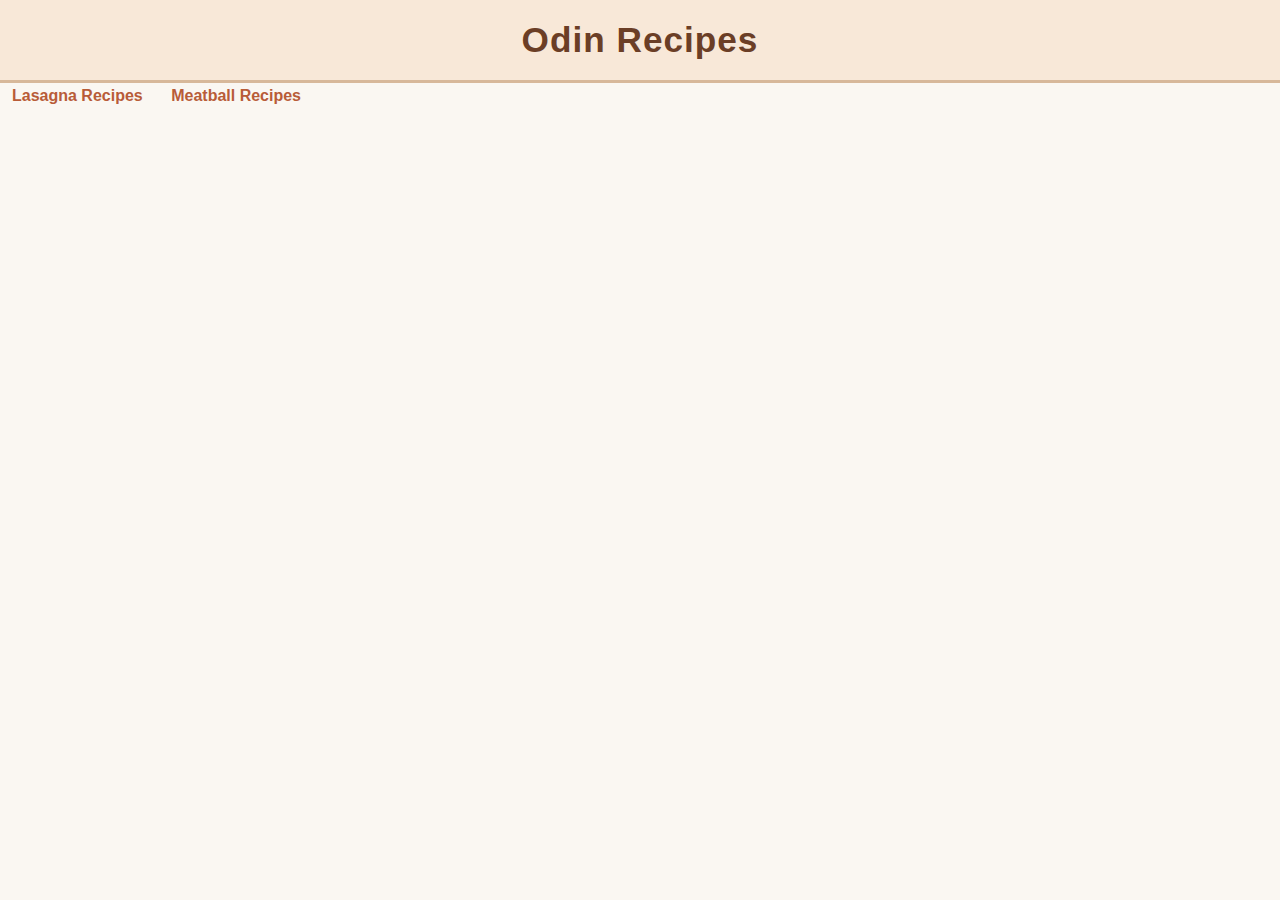
<file: index.html>
<!doctype html>
<html lang="en">
	<head>
		<meta charset="utf-8" />
		<meta name="viewport" content="width=device-width, initial-scale=1" />
        <link rel="stylesheet" href="styles.css">
		<title>Odin Recipes</title>
	</head>
	<body>
		<h1>Odin Recipes</h1>
        <a href="recipes/lasagna.html">Lasagna Recipes</a>
        <a href="recipes/meatball.html">Meatball Recipes</a>
	</body>
</html>
</file>
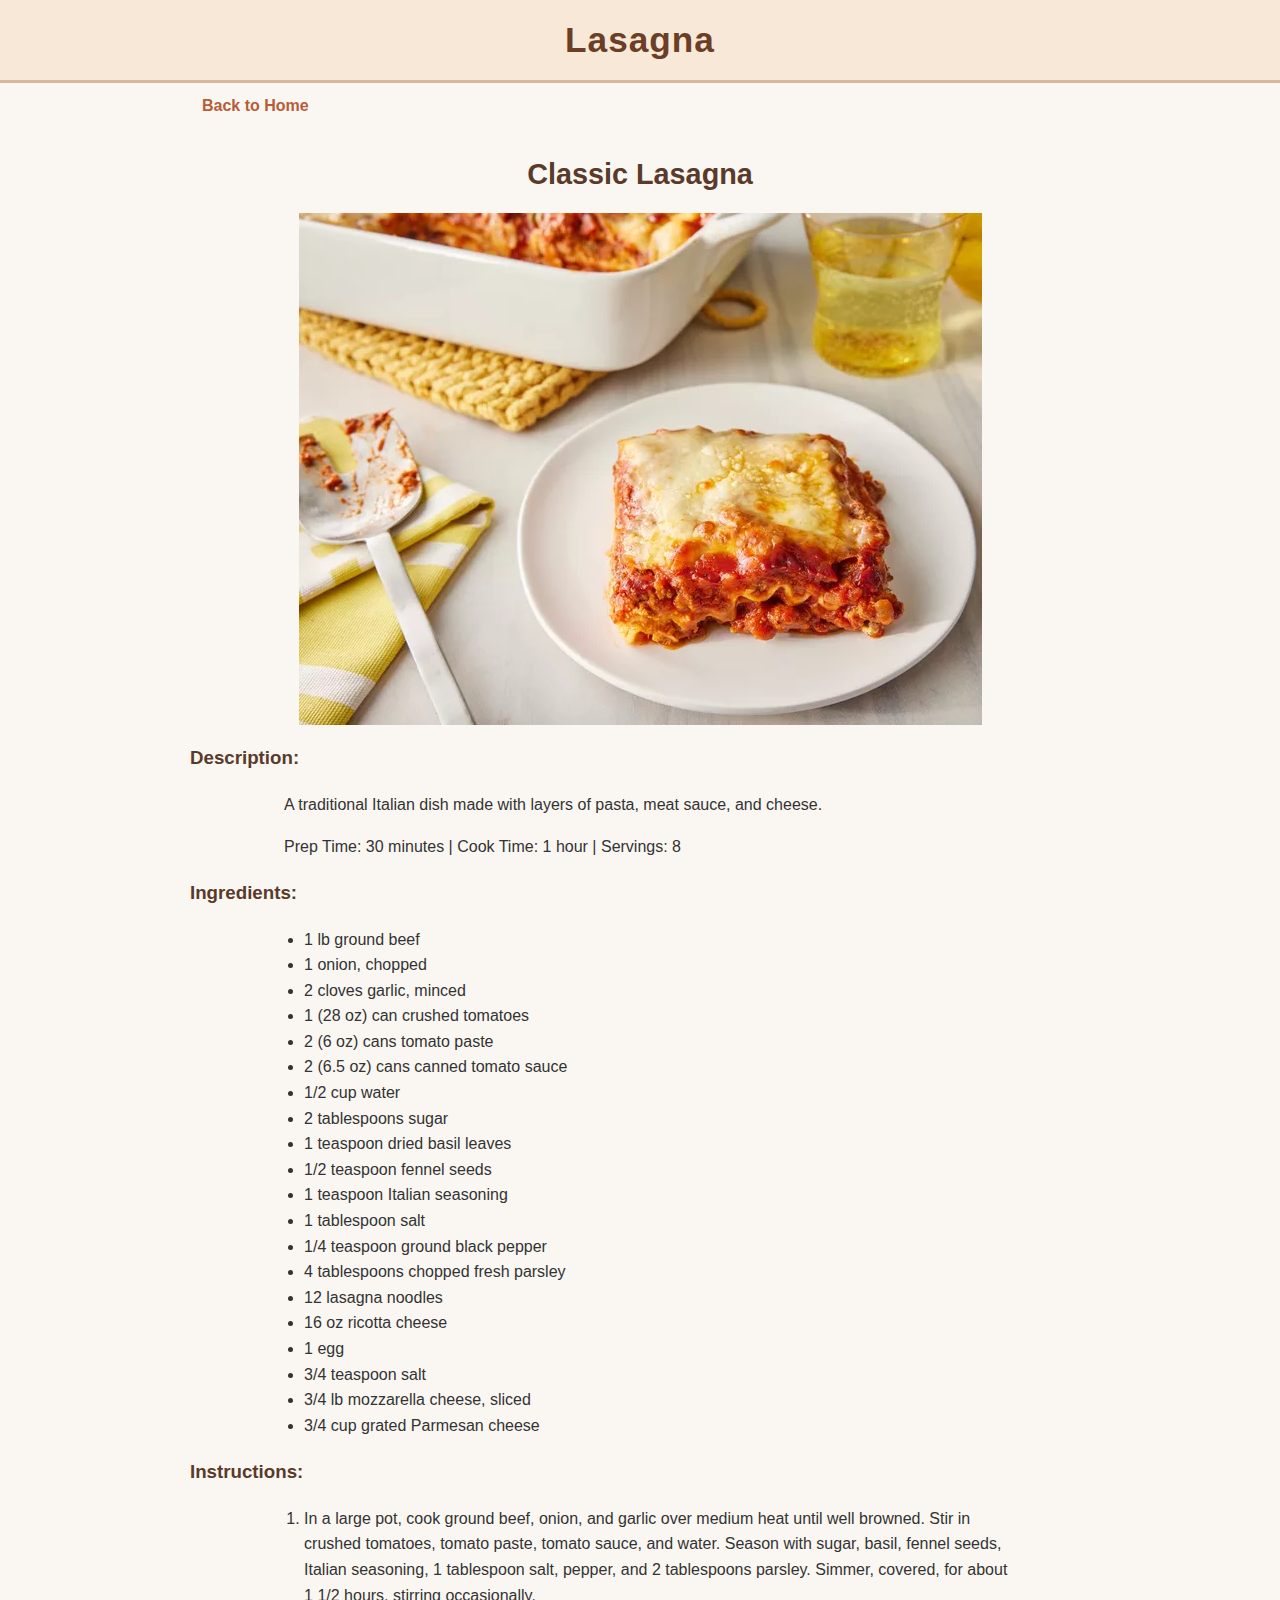
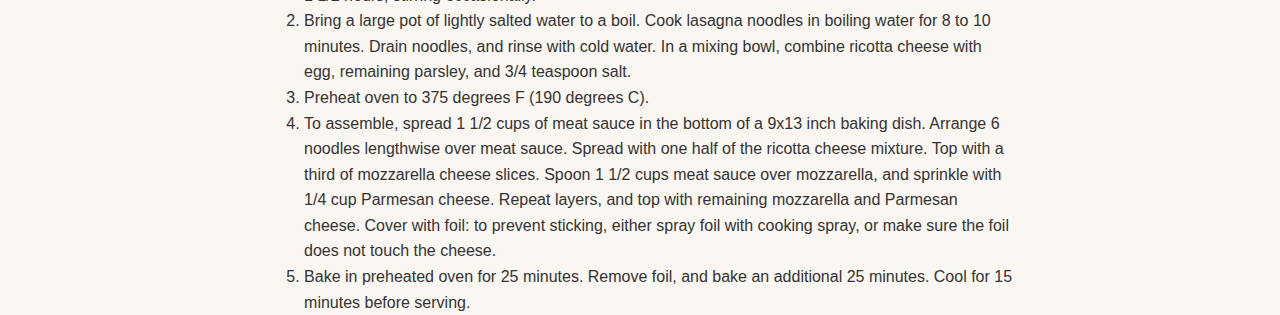
<file: recipes/lasagna.html>
<!doctype html>
<html lang="en">
    <head>
        <meta charset="utf-8" />
        <meta name="viewport" content="width=device-width, initial-scale=1" />
        <title>Lasagna Recipes</title>
        <link rel="stylesheet" href="../styles.css">
    </head>
    <body>
        <h1>Lasagna</h1>
        <main class="container">
            <a href="../index.html">Back to Home</a>
            <h2>Classic Lasagna</h2>
            <img src="../images/lasagna.jpg" alt="Classic Lasagna">
            <h3>Description:</h3>
            <p>A traditional Italian dish made with layers of pasta, meat sauce, and cheese.</p>
            <p>Prep Time: 30 minutes | Cook Time: 1 hour | Servings: 8</p>
            <h3>Ingredients:</h3>
            <ul>
                <li>1 lb ground beef</li>
                <li>1 onion, chopped</li>
                <li>2 cloves garlic, minced</li>
                <li>1 (28 oz) can crushed tomatoes</li>
                <li>2 (6 oz) cans tomato paste</li>
                <li>2 (6.5 oz) cans canned tomato sauce</li>
                <li>1/2 cup water</li>
                <li>2 tablespoons sugar</li>
                <li>1 teaspoon dried basil leaves</li>
                <li>1/2 teaspoon fennel seeds</li>
                <li>1 teaspoon Italian seasoning</li>
                <li>1 tablespoon salt</li>
                <li>1/4 teaspoon ground black pepper</li>
                <li>4 tablespoons chopped fresh parsley</li>
                <li>12 lasagna noodles</li>
                <li>16 oz ricotta cheese</li>
                <li>1 egg</li>
                <li>3/4 teaspoon salt</li>
                <li>3/4 lb mozzarella cheese, sliced</li>
                <li>3/4 cup grated Parmesan cheese</li>
            </ul>
            <h3>Instructions:</h3>
            <ol>
                <li>In a large pot, cook ground beef, onion, and garlic over medium heat until well browned. Stir in crushed tomatoes, tomato paste, tomato sauce, and water. Season with sugar, basil, fennel seeds, Italian seasoning, 1 tablespoon salt, pepper, and 2 tablespoons parsley. Simmer, covered, for about 1 1/2 hours, stirring occasionally.</li>
                <li>Bring a large pot of lightly salted water to a boil. Cook lasagna noodles in boiling water for 8 to 10 minutes. Drain noodles, and rinse with cold water. In a mixing bowl, combine ricotta cheese with egg, remaining parsley, and 3/4 teaspoon salt.</li>
                <li>Preheat oven to 375 degrees F (190 degrees C).</li>
                <li>To assemble, spread 1 1/2 cups of meat sauce in the bottom of a 9x13 inch baking dish. Arrange 6 noodles lengthwise over meat sauce. Spread with one half of the ricotta cheese mixture. Top with a third of mozzarella cheese slices. Spoon 1 1/2 cups meat sauce over mozzarella, and sprinkle with 1/4 cup Parmesan cheese. Repeat layers, and top with remaining mozzarella and Parmesan cheese. Cover with foil: to prevent sticking, either spray foil with cooking spray, or make sure the foil does not touch the cheese.</li>
                <li>Bake in preheated oven for 25 minutes. Remove foil, and bake an additional 25 minutes. Cool for 15 minutes before serving.</li>
            </ol>
        </main>
    </body>
</html>
</file>
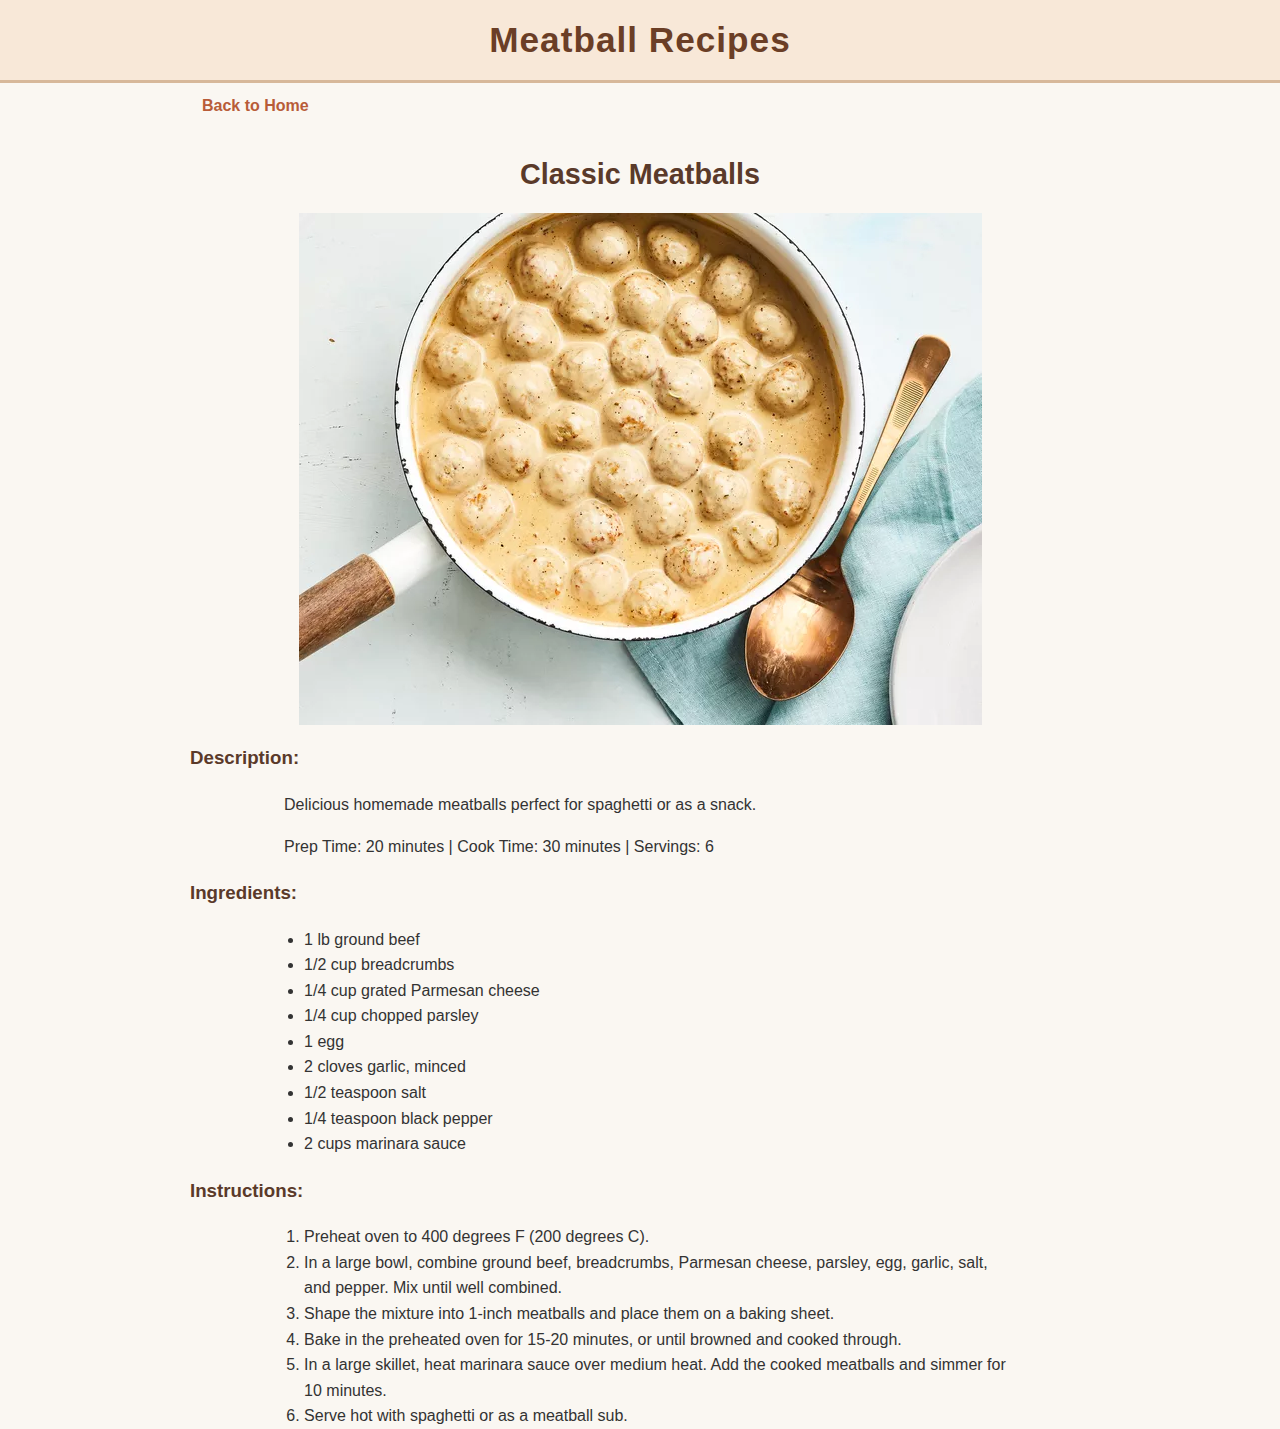
<file: recipes/meatball.html>
<!doctype html>
<html lang="en">
    <head>
        <meta charset="utf-8" />
        <meta name="viewport" content="width=device-width, initial-scale=1" />
        <title>Meatball Recipes</title>
        <link rel="stylesheet" href="../styles.css">
    </head>
    <body>
        <h1>Meatball Recipes</h1>
        <main class="container">
            <a href="../index.html">Back to Home</a>
            <h2>Classic Meatballs</h2>
            <img src="../images/meatballs.jpg" alt="Classic Meatballs">
            <h3>Description:</h3>
            <p>Delicious homemade meatballs perfect for spaghetti or as a snack.</p>
            <p>Prep Time: 20 minutes | Cook Time: 30 minutes | Servings: 6</p>
            <h3>Ingredients:</h3>
            <ul>
                <li>1 lb ground beef</li>
                <li>1/2 cup breadcrumbs</li>
                <li>1/4 cup grated Parmesan cheese</li>
                <li>1/4 cup chopped parsley</li>
                <li>1 egg</li>
                <li>2 cloves garlic, minced</li>
                <li>1/2 teaspoon salt</li>
                <li>1/4 teaspoon black pepper</li>
                <li>2 cups marinara sauce</li>
            </ul>
            <h3>Instructions:</h3>
            <ol>
                <li>Preheat oven to 400 degrees F (200 degrees C).</li>
                <li>In a large bowl, combine ground beef, breadcrumbs, Parmesan cheese, parsley, egg, garlic, salt, and pepper. Mix until well combined.</li>
                <li>Shape the mixture into 1-inch meatballs and place them on a baking sheet.</li>
                <li>Bake in the preheated oven for 15-20 minutes, or until browned and cooked through.</li>
                <li>In a large skillet, heat marinara sauce over medium heat. Add the cooked meatballs and simmer for 10 minutes.</li>
                <li>Serve hot with spaghetti or as a meatball sub.</li>
            </ol>
        </main>
    </body>
</html>
</file>
<file: styles.css>
/* Global Styles */
body {
  background-color: #faf7f2;
  color: #333;
  font-family: "Segoe UI", Tahoma, Geneva, Verdana, sans-serif;
  margin: 0;
  padding: 0;
  line-height: 1.6;
}

/* Ensure the page covers the full viewport to avoid gaps */
html, body {
  height: 100%;
}

/* Full-width header used on each page */
header {
  width: 100%;
}

/* Header */
h1 {
  text-align: center;
  color: #6b3e26;
  background-color: #f8e8d8;
  padding: 12px 20px;
  margin: 0;
  font-size: 2.2rem;
  letter-spacing: 1px;
  border-bottom: 3px solid #d7b89a;
}

/* Links */
a {
  color: #b85c38;
  text-decoration: none;
  font-weight: 600;
  padding: 8px 12px;
  border-radius: 5px;
  transition: all 0.2s ease-in-out;
}

a:hover {
  background-color: #f2d5c4;
  color: #3e2723;
}

/* Layout container for centered, proportional content */
.container {
  max-width: 900px;
  margin: 0.6rem auto;
  padding: 0 1rem;
}

/* Responsive images inside content */
img {
  max-width: 100%;
  height: auto;
  display: block;
  margin: 1rem auto;
}

/* Content sections spacing */
main h2, main h3 {
  color: #5a3a2a;
}

main h2 {
  margin-top: 2rem;
  margin-bottom: 1rem;
  font-size: 1.8rem;
  text-align: center;
} 

main p, main ul, main ol {
  max-width: 80ch;
  margin: 0.5rem auto 1rem auto;
}
</file>
